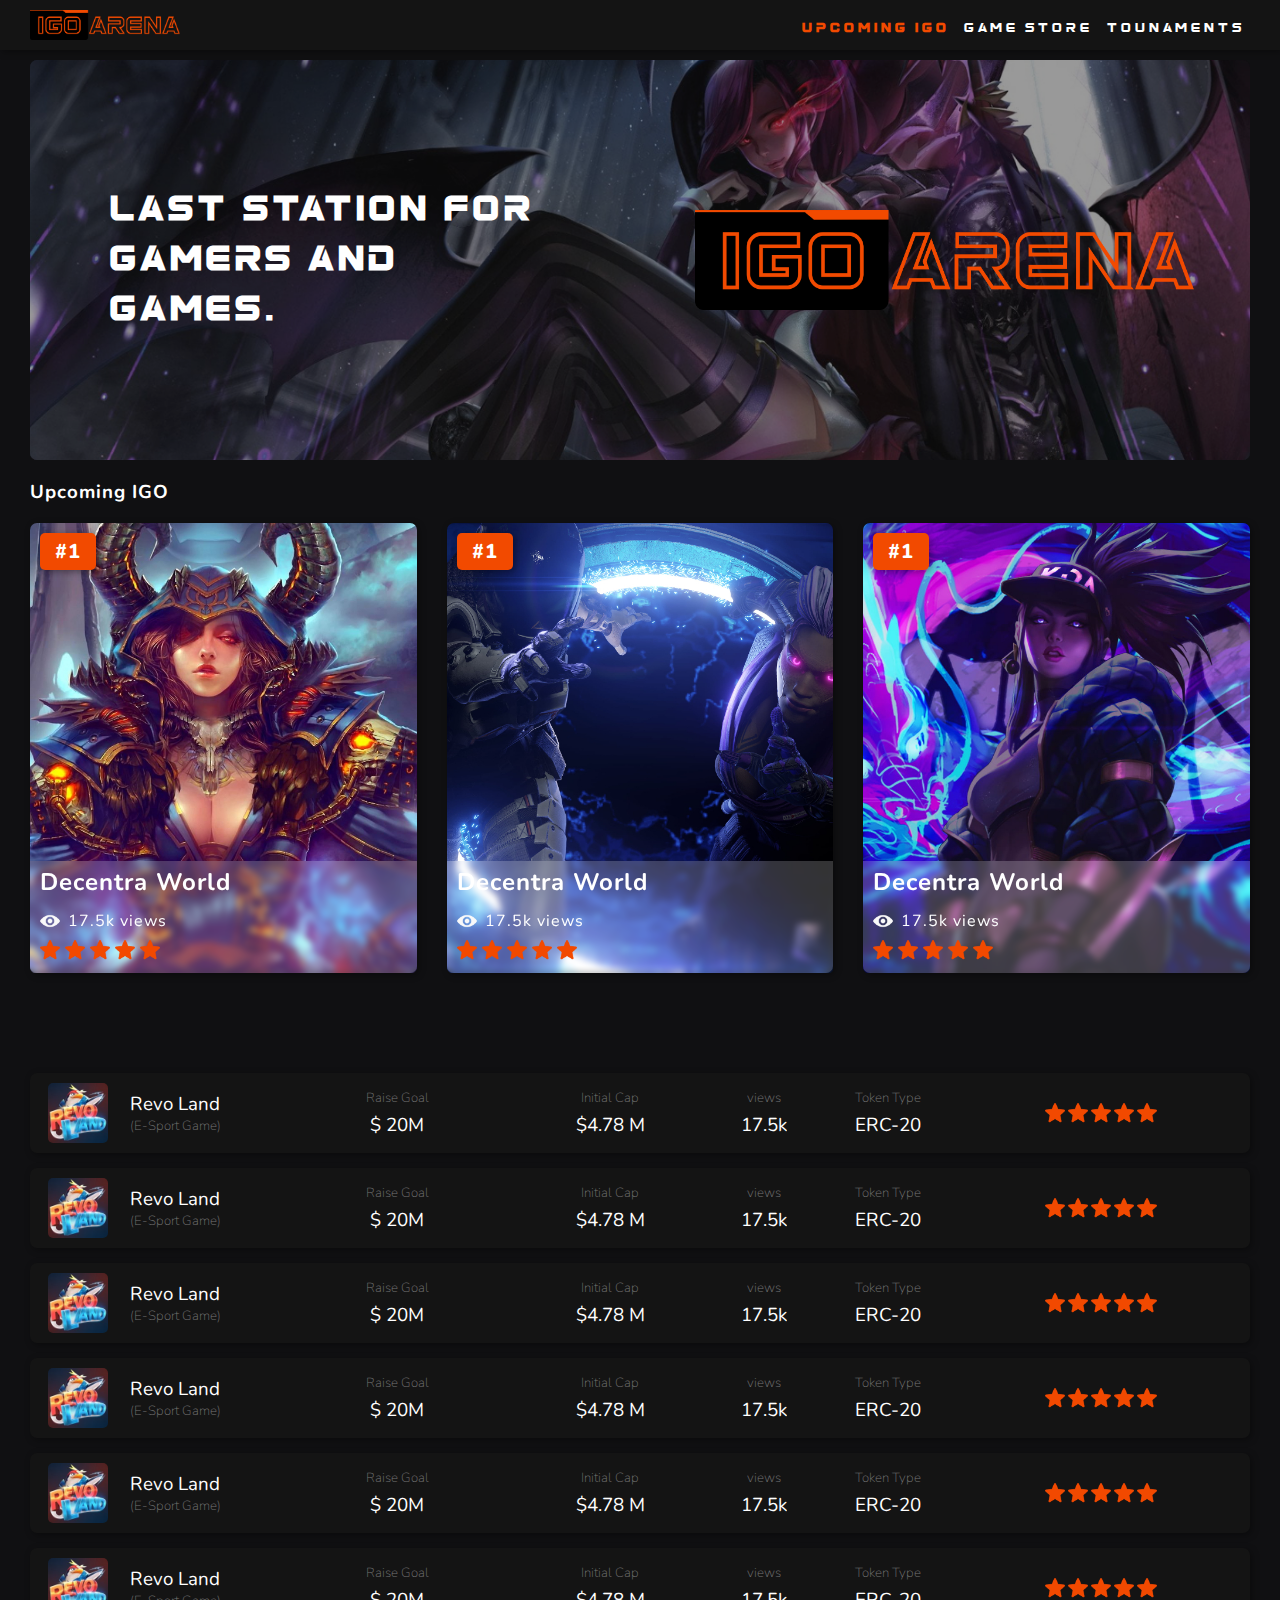
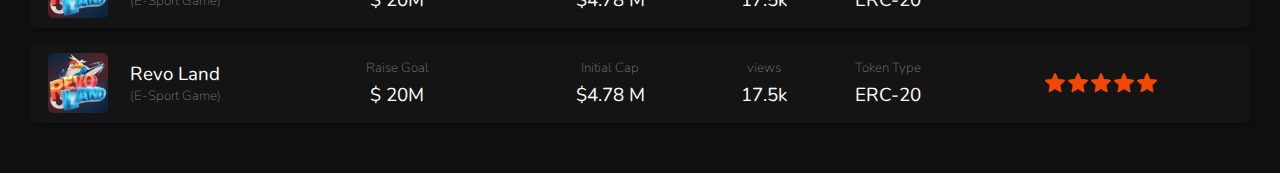
<file: index.html>
<!DOCTYPE html>
<html lang="en">

<head>
  <meta charset="UTF-8">
  <meta name="viewport" content="width=device-width, initial-scale=1.0">
  <link href="https://fonts.googleapis.com/icon?family=Material+Icons" rel="stylesheet">  <link rel="stylesheet" href="css/service_css.css">
  <title>Document</title>
</head>

<body>
  <div class="container">

    <nav id="nav-bar">

        <i class="material-icons" id="show_menu">dashboard</i>

      <label class="nav-logo">
      <img src="images/igo_arena.png" alt="">
      </label>

      <ul id="nav-ul">
        <li><a class="active" href="#">Upcoming IGO</a></li>
        <li><a href="#">Game Store</a></li>
        <li><a href="#">Tounaments</a></li>

      </ul>
    </nav>


    <div class="main">

      <div class="info-view">
        <div class="info-layer">
          <div class="info-text">
            <h1>Last station for
              gamers and
              games.</h1>
          </div>
          <div class="logo-div">
            <img src="images/igo_arena.png" alt="igo-arena">
          </div>
        </div>
      </div>



      <div class="upcoming-igo">
        <h3>Upcoming IGO</h3>
        <div class="trending-igo">

          <div class="trending-1">
            <div class="trending-status">
              <h3>#1</h3>
            </div>

            <div class="trending-igo-info">

              <div class="igo-name">
                <h2>Decentra World</h2>
              </div>

              <div class="igo-views">

                <img class="views-img" src="images/eye.png" alt="">
                <h4>17.5k views</h4>

              </div>

              <div class="igo-rating">
                <img class="views-img" src="images/rating.png" alt="">
                <img class="views-img" src="images/rating.png" alt="">
                <img class="views-img" src="images/rating.png" alt="">
                <img class="views-img" src="images/rating.png" alt="">
                <img class="views-img" src="images/rating.png" alt="">

              </div>

            </div>


          </div>

          <div class="trending-2">

            <div class="trending-status">
              <h3>#1</h3>
            </div>

            <div class="trending-igo-info">

              <div class="igo-name">
                <h2>Decentra World</h2>
              </div>

              <div class="igo-views">

                <img class="views-img" src="images/eye.png" alt="">
                <h4>17.5k views</h4>

              </div>

              <div class="igo-rating">
                <img class="views-img" src="images/rating.png" alt="">
                <img class="views-img" src="images/rating.png" alt="">
                <img class="views-img" src="images/rating.png" alt="">
                <img class="views-img" src="images/rating.png" alt="">
                <img class="views-img" src="images/rating.png" alt="">

              </div>

            </div>

          </div>
          <div class="trending-3">

            <div class="trending-status">
              <h3>#1</h3>
            </div>

            <div class="trending-igo-info">

              <div class="igo-name">
                <h2>Decentra World</h2>
              </div>

              <div class="igo-views">

                <img class="views-img" src="images/eye.png" alt="">
                <h4>17.5k views</h4>

              </div>

              <div class="igo-rating">
                <img class="views-img" src="images/rating.png" alt="">
                <img class="views-img" src="images/rating.png" alt="">
                <img class="views-img" src="images/rating.png" alt="">
                <img class="views-img" src="images/rating.png" alt="">
                <img class="views-img" src="images/rating.png" alt="">

              </div>

            </div>

          </div>

        </div>
        <div class="igo-lis"></div>

      </div>

      <div class="all-igo-list">

        <div class="list-div-1">

          <div class="list-logo">
            <img class="list-logo-img" src="images/game-logo-2.jpg" alt="">
          </div>
          <div class="list-name">
            <h3>Revo Land </h3>
            <h5>(E-Sport Game)</h5>
          </div>
          <div class="list-raise">
            <h5>Raise Goal</h5>
            <h3>$ 20M</h3>
          </div>
          <div class="list-marketcap">
            <h5>Initial Cap</h5>
            <h3>$4.78 M</h3>
          </div>
          <div class="list-views">
            <h5>views</h5>
            <h3>17.5k</h3>
          </div>
          <div class="list-tokentype">
            <h5>Token Type</h5>
            <h3>ERC-20</h3>
          </div>
          <div class="list-rating">
            <img class="views-img" src="images/rating.png" alt="">
            <img class="views-img" src="images/rating.png" alt="">
            <img class="views-img" src="images/rating.png" alt="">
            <img class="views-img" src="images/rating.png" alt="">
            <img class="views-img" src="images/rating.png" alt="">
          </div>


        </div>


        <div class="list-div-1">

          <div class="list-logo">
            <img class="list-logo-img" src="images/game-logo-2.jpg" alt="">
          </div>
          <div class="list-name">
            <h3>Revo Land </h3>
            <h5>(E-Sport Game)</h5>
          </div>
          <div class="list-raise">
            <h5>Raise Goal</h5>
            <h3>$ 20M</h3>
          </div>
          <div class="list-marketcap">
            <h5>Initial Cap</h5>
            <h3>$4.78 M</h3>
          </div>
          <div class="list-views">
            <h5>views</h5>
            <h3>17.5k</h3>
          </div>
          <div class="list-tokentype">
            <h5>Token Type</h5>
            <h3>ERC-20</h3>
          </div>
          <div class="list-rating">
            <img class="views-img" src="images/rating.png" alt="">
            <img class="views-img" src="images/rating.png" alt="">
            <img class="views-img" src="images/rating.png" alt="">
            <img class="views-img" src="images/rating.png" alt="">
            <img class="views-img" src="images/rating.png" alt="">
          </div>


        </div>


        <div class="list-div-1">

          <div class="list-logo">
            <img class="list-logo-img" src="images/game-logo-2.jpg" alt="">
          </div>
          <div class="list-name">
            <h3>Revo Land </h3>
            <h5>(E-Sport Game)</h5>
          </div>
          <div class="list-raise">
            <h5>Raise Goal</h5>
            <h3>$ 20M</h3>
          </div>
          <div class="list-marketcap">
            <h5>Initial Cap</h5>
            <h3>$4.78 M</h3>
          </div>
          <div class="list-views">
            <h5>views</h5>
            <h3>17.5k</h3>
          </div>
          <div class="list-tokentype">
            <h5>Token Type</h5>
            <h3>ERC-20</h3>
          </div>
          <div class="list-rating">
            <img class="views-img" src="images/rating.png" alt="">
            <img class="views-img" src="images/rating.png" alt="">
            <img class="views-img" src="images/rating.png" alt="">
            <img class="views-img" src="images/rating.png" alt="">
            <img class="views-img" src="images/rating.png" alt="">
          </div>


        </div>


        <div class="list-div-1">

          <div class="list-logo">
            <img class="list-logo-img" src="images/game-logo-2.jpg" alt="">
          </div>
          <div class="list-name">
            <h3>Revo Land </h3>
            <h5>(E-Sport Game)</h5>
          </div>
          <div class="list-raise">
            <h5>Raise Goal</h5>
            <h3>$ 20M</h3>
          </div>
          <div class="list-marketcap">
            <h5>Initial Cap</h5>
            <h3>$4.78 M</h3>
          </div>
          <div class="list-views">
            <h5>views</h5>
            <h3>17.5k</h3>
          </div>
          <div class="list-tokentype">
            <h5>Token Type</h5>
            <h3>ERC-20</h3>
          </div>
          <div class="list-rating">
            <img class="views-img" src="images/rating.png" alt="">
            <img class="views-img" src="images/rating.png" alt="">
            <img class="views-img" src="images/rating.png" alt="">
            <img class="views-img" src="images/rating.png" alt="">
            <img class="views-img" src="images/rating.png" alt="">
          </div>


        </div>

        <div class="list-div-1">

          <div class="list-logo">
            <img class="list-logo-img" src="images/game-logo-2.jpg" alt="">
          </div>
          <div class="list-name">
            <h3>Revo Land </h3>
            <h5>(E-Sport Game)</h5>
          </div>
          <div class="list-raise">
            <h5>Raise Goal</h5>
            <h3>$ 20M</h3>
          </div>
          <div class="list-marketcap">
            <h5>Initial Cap</h5>
            <h3>$4.78 M</h3>
          </div>
          <div class="list-views">
            <h5>views</h5>
            <h3>17.5k</h3>
          </div>
          <div class="list-tokentype">
            <h5>Token Type</h5>
            <h3>ERC-20</h3>
          </div>
          <div class="list-rating">
            <img class="views-img" src="images/rating.png" alt="">
            <img class="views-img" src="images/rating.png" alt="">
            <img class="views-img" src="images/rating.png" alt="">
            <img class="views-img" src="images/rating.png" alt="">
            <img class="views-img" src="images/rating.png" alt="">
          </div>


        </div>

        <div class="list-div-1">

          <div class="list-logo">
            <img class="list-logo-img" src="images/game-logo-2.jpg" alt="">
          </div>
          <div class="list-name">
            <h3>Revo Land </h3>
            <h5>(E-Sport Game)</h5>
          </div>
          <div class="list-raise">
            <h5>Raise Goal</h5>
            <h3>$ 20M</h3>
          </div>
          <div class="list-marketcap">
            <h5>Initial Cap</h5>
            <h3>$4.78 M</h3>
          </div>
          <div class="list-views">
            <h5>views</h5>
            <h3>17.5k</h3>
          </div>
          <div class="list-tokentype">
            <h5>Token Type</h5>
            <h3>ERC-20</h3>
          </div>
          <div class="list-rating">
            <img class="views-img" src="images/rating.png" alt="">
            <img class="views-img" src="images/rating.png" alt="">
            <img class="views-img" src="images/rating.png" alt="">
            <img class="views-img" src="images/rating.png" alt="">
            <img class="views-img" src="images/rating.png" alt="">
          </div>
        </div>


        <div class="list-div-1">

          <div class="list-logo">
            <img class="list-logo-img" src="images/game-logo-2.jpg" alt="">
          </div>
          <div class="list-name">
            <h3>Revo Land </h3>
            <h5>(E-Sport Game)</h5>
          </div>
          <div class="list-raise">
            <h5>Raise Goal</h5>
            <h3>$ 20M</h3>
          </div>
          <div class="list-marketcap">
            <h5>Initial Cap</h5>
            <h3>$4.78 M</h3>
          </div>
          <div class="list-views">
            <h5>views</h5>
            <h3>17.5k</h3>
          </div>
          <div class="list-tokentype">
            <h5>Token Type</h5>
            <h3>ERC-20</h3>
          </div>
          <div class="list-rating">
            <img class="views-img" src="images/rating.png" alt="">
            <img class="views-img" src="images/rating.png" alt="">
            <img class="views-img" src="images/rating.png" alt="">
            <img class="views-img" src="images/rating.png" alt="">
            <img class="views-img" src="images/rating.png" alt="">
          </div>


        </div>

      </div>

    </div>

  </div>

  </div>

  <script src="main.js"></script>
</body>

</html>
</file>
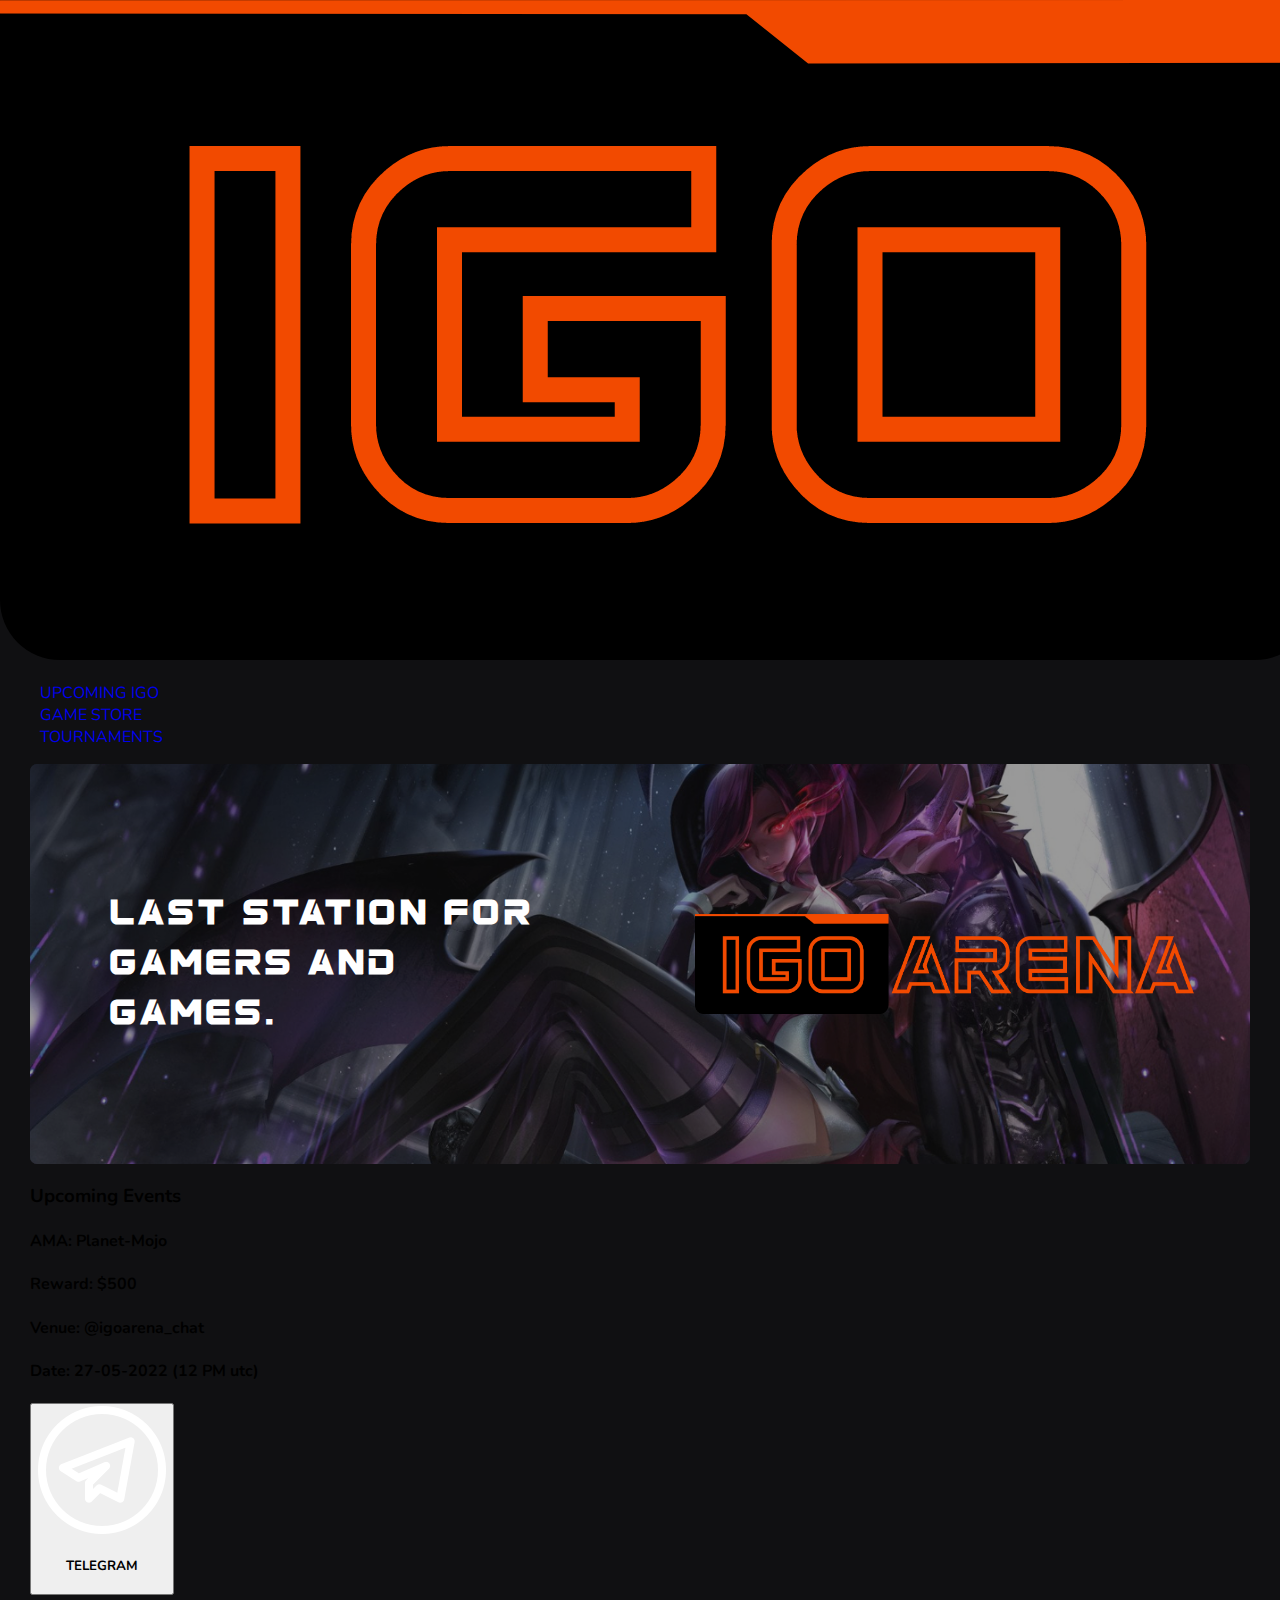
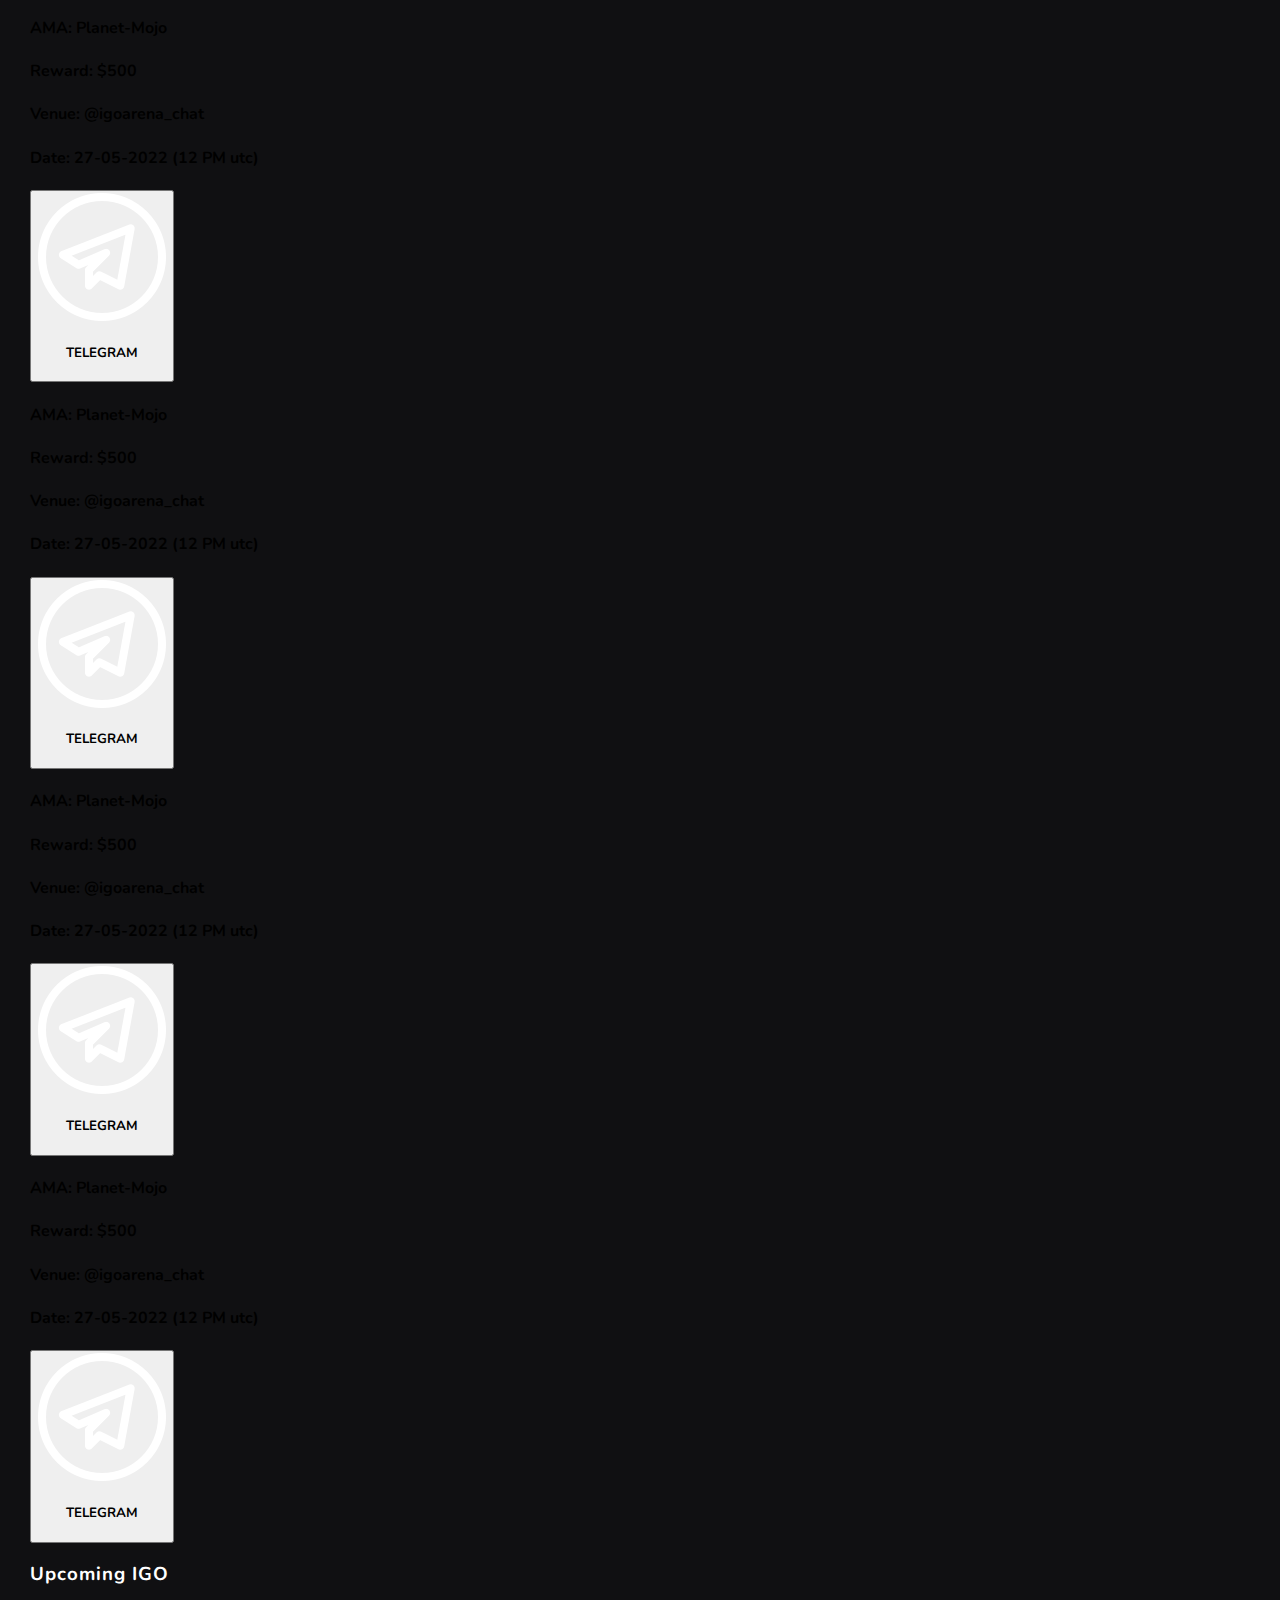
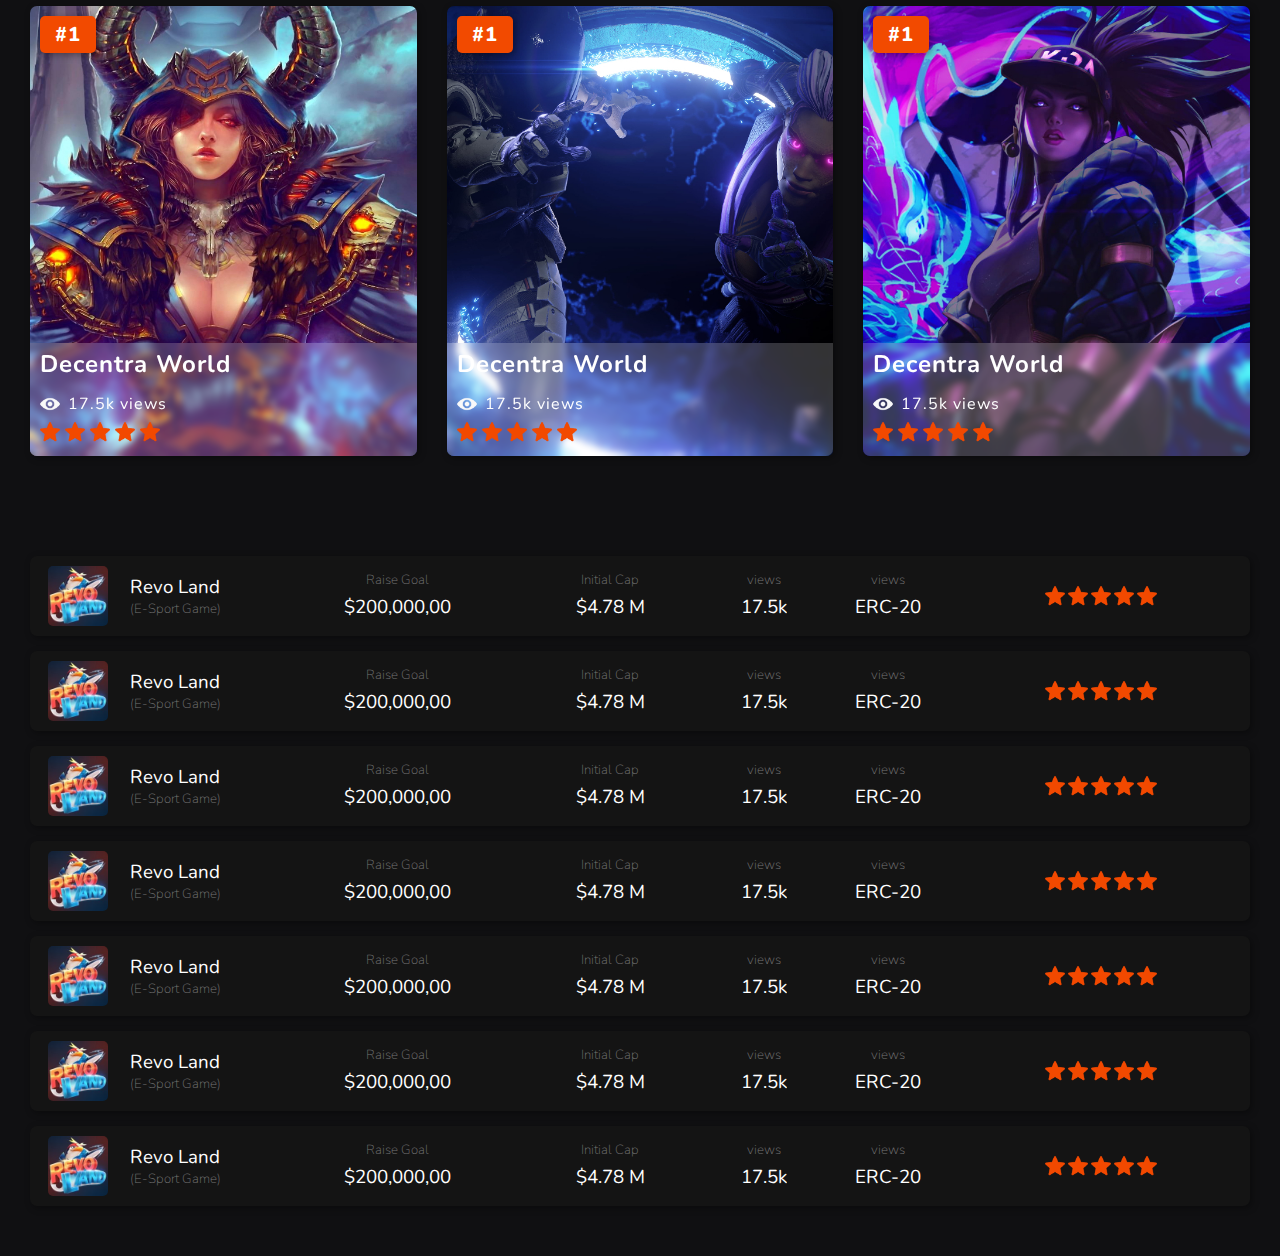
<file: service_web.html>
<!DOCTYPE html>
<html lang="en">

<head>
  <meta charset="UTF-8">
  <meta name="viewport" content="width=device-width, initial-scale=1.0">
  <link rel="stylesheet" href="https://fonts.googleapis.com/icon?family=Material+Icons">
  <link rel="stylesheet" href="css/service_css.css">
  <title>Document</title>
</head>

<body>
  <div class="container">

    <div class="nav">

      <div class="nav-logo"><img src="images/igo_arena.png" alt="igo-arena"></div>
      <div class="nav-itmes">
        <ul>
          <li><a href="#">UPCOMING IGO</a></li>
          <li><a href="#">GAME STORE</a></li>
          <li><a href="#">TOURNAMENTS</a></li>

        </ul>
      </div>


    </div>


    <div class="main">

      <div class="info-view">
        <div class="info-layer">
          <div class="info-text">
            <h1>Last station for
              gamers and
              games.</h1>
          </div>
          <div class="logo-div">
            <img src="images/igo_arena.png" alt="igo-arena">
          </div>
        </div>
      </div>

      <div class="upcoming-events">
        <h3>Upcoming Events</h3>
        <div class="slideshow-events">

          <div class="mySlides">

            <div class="slide-layer">
              <div class="svg-event-div">
                <h4>AMA: Planet-Mojo</h4>
              </div>

              <div class="event-info">
                <h4>Reward: $500</h4>
                <h4>Venue: @igoarena_chat</h4>
                <h4>Date: 27-05-2022 (12 PM utc)</h4>
              </div>


              <div class="join-event">
                <button class="join-event-btn">
                  <img src="/images/telegram.png" alt="">
                  <h4>TELEGRAM</h4>
                </button>
              </div>
            </div>
          </div>

          <div class="mySlides">

            <div class="slide-layer">
              <div class="svg-event-div">
                <h4>AMA: Planet-Mojo</h4>
              </div>

              <div class="event-info">
                <h4>Reward: $500</h4>
                <h4>Venue: @igoarena_chat</h4>
                <h4>Date: 27-05-2022 (12 PM utc)</h4>
              </div>


              <div class="join-event">
                <button class="join-event-btn">
                  <img src="/images/telegram.png" alt="">
                  <h4>TELEGRAM</h4>
                </button>
              </div>
            </div>
          </div>

          <div class="mySlides">

            <div class="slide-layer">
              <div class="svg-event-div">
                <h4>AMA: Planet-Mojo</h4>
              </div>

              <div class="event-info">
                <h4>Reward: $500</h4>
                <h4>Venue: @igoarena_chat</h4>
                <h4>Date: 27-05-2022 (12 PM utc)</h4>
              </div>


              <div class="join-event">
                <button class="join-event-btn">
                  <img src="/images/telegram.png" alt="">
                  <h4>TELEGRAM</h4>
                </button>
              </div>
            </div>
          </div>

          <div class="mySlides">

            <div class="slide-layer">
              <div class="svg-event-div">
                <h4>AMA: Planet-Mojo</h4>
              </div>

              <div class="event-info">
                <h4>Reward: $500</h4>
                <h4>Venue: @igoarena_chat</h4>
                <h4>Date: 27-05-2022 (12 PM utc)</h4>
              </div>


              <div class="join-event">
                <button class="join-event-btn">
                  <img src="/images/telegram.png" alt="">
                  <h4>TELEGRAM</h4>
                </button>
              </div>
            </div>
          </div>

          <div class="mySlides">

            <div class="slide-layer">
              <div class="svg-event-div">
                <h4>AMA: Planet-Mojo</h4>
              </div>

              <div class="event-info">
                <h4>Reward: $500</h4>
                <h4>Venue: @igoarena_chat</h4>
                <h4>Date: 27-05-2022 (12 PM utc)</h4>
              </div>


              <div class="join-event">
                <button class="join-event-btn">
                  <img src="/images/telegram.png" alt="">
                  <h4>TELEGRAM</h4>
                </button>
              </div>
            </div>
          </div>



        </div>
      </div>

      <div class="upcoming-igo">
        <h3>Upcoming IGO</h3>
        <div class="trending-igo">

          <div class="trending-1">
            <div class="trending-status">
              <h3>#1</h3>
            </div>

            <div class="trending-igo-info">

              <div class="igo-name">
                <h2>Decentra World</h2>
              </div>

              <div class="igo-views">

                <img class="views-img" src="/images/eye.png" alt="">
                <h4>17.5k views</h4>

              </div>

              <div class="igo-rating">
                <img class="views-img" src="/images/rating.png" alt="">
                <img class="views-img" src="/images/rating.png" alt="">
                <img class="views-img" src="/images/rating.png" alt="">
                <img class="views-img" src="/images/rating.png" alt="">
                <img class="views-img" src="/images/rating.png" alt="">

              </div>

            </div>


          </div>

          <div class="trending-2">

            <div class="trending-status">
              <h3>#1</h3>
            </div>

            <div class="trending-igo-info">

              <div class="igo-name">
                <h2>Decentra World</h2>
              </div>

              <div class="igo-views">

                <img class="views-img" src="/images/eye.png" alt="">
                <h4>17.5k views</h4>

              </div>

              <div class="igo-rating">
                <img class="views-img" src="/images/rating.png" alt="">
                <img class="views-img" src="/images/rating.png" alt="">
                <img class="views-img" src="/images/rating.png" alt="">
                <img class="views-img" src="/images/rating.png" alt="">
                <img class="views-img" src="/images/rating.png" alt="">

              </div>

            </div>

          </div>
          <div class="trending-3">

            <div class="trending-status">
              <h3>#1</h3>
            </div>

            <div class="trending-igo-info">

              <div class="igo-name">
                <h2>Decentra World</h2>
              </div>

              <div class="igo-views">

                <img class="views-img" src="/images/eye.png" alt="">
                <h4>17.5k views</h4>

              </div>

              <div class="igo-rating">
                <img class="views-img" src="/images/rating.png" alt="">
                <img class="views-img" src="/images/rating.png" alt="">
                <img class="views-img" src="/images/rating.png" alt="">
                <img class="views-img" src="/images/rating.png" alt="">
                <img class="views-img" src="/images/rating.png" alt="">

              </div>

            </div>

          </div>

        </div>
        <div class="igo-lis"></div>

      </div>

      <div class="all-igo-list">

        <div class="list-div-1">

          <div class="list-logo">
            <img class="list-logo-img" src="/images/game-logo-2.jpg" alt="">
          </div>
          <div class="list-name">
            <h3>Revo Land </h3>
            <h5>(E-Sport Game)</h5>
          </div>
          <div class="list-raise">
            <h5>Raise Goal</h5>
            <h3>$200,000,00</h3>
          </div>
          <div class="list-marketcap">
            <h5>Initial Cap</h5>
            <h3>$4.78 M</h3>
          </div>
          <div class="list-views">
            <h5>views</h5>
            <h3>17.5k</h3>
          </div>
          <div class="list-tokentype">
            <h5>views</h5>
            <h3>ERC-20</h3>
          </div>
          <div class="list-rating">
            <img class="views-img" src="/images/rating.png" alt="">
            <img class="views-img" src="/images/rating.png" alt="">
            <img class="views-img" src="/images/rating.png" alt="">
            <img class="views-img" src="/images/rating.png" alt="">
            <img class="views-img" src="/images/rating.png" alt="">
          </div>


        </div>


        <div class="list-div-1">

          <div class="list-logo">
            <img class="list-logo-img" src="/images/game-logo-2.jpg" alt="">
          </div>
          <div class="list-name">
            <h3>Revo Land </h3>
            <h5>(E-Sport Game)</h5>
          </div>
          <div class="list-raise">
            <h5>Raise Goal</h5>
            <h3>$200,000,00</h3>
          </div>
          <div class="list-marketcap">
            <h5>Initial Cap</h5>
            <h3>$4.78 M</h3>
          </div>
          <div class="list-views">
            <h5>views</h5>
            <h3>17.5k</h3>
          </div>
          <div class="list-tokentype">
            <h5>views</h5>
            <h3>ERC-20</h3>
          </div>
          <div class="list-rating">
            <img class="views-img" src="/images/rating.png" alt="">
            <img class="views-img" src="/images/rating.png" alt="">
            <img class="views-img" src="/images/rating.png" alt="">
            <img class="views-img" src="/images/rating.png" alt="">
            <img class="views-img" src="/images/rating.png" alt="">
          </div>


        </div>


        <div class="list-div-1">

          <div class="list-logo">
            <img class="list-logo-img" src="/images/game-logo-2.jpg" alt="">
          </div>
          <div class="list-name">
            <h3>Revo Land </h3>
            <h5>(E-Sport Game)</h5>
          </div>
          <div class="list-raise">
            <h5>Raise Goal</h5>
            <h3>$200,000,00</h3>
          </div>
          <div class="list-marketcap">
            <h5>Initial Cap</h5>
            <h3>$4.78 M</h3>
          </div>
          <div class="list-views">
            <h5>views</h5>
            <h3>17.5k</h3>
          </div>
          <div class="list-tokentype">
            <h5>views</h5>
            <h3>ERC-20</h3>
          </div>
          <div class="list-rating">
            <img class="views-img" src="/images/rating.png" alt="">
            <img class="views-img" src="/images/rating.png" alt="">
            <img class="views-img" src="/images/rating.png" alt="">
            <img class="views-img" src="/images/rating.png" alt="">
            <img class="views-img" src="/images/rating.png" alt="">
          </div>


        </div>


        <div class="list-div-1">

          <div class="list-logo">
            <img class="list-logo-img" src="/images/game-logo-2.jpg" alt="">
          </div>
          <div class="list-name">
            <h3>Revo Land </h3>
            <h5>(E-Sport Game)</h5>
          </div>
          <div class="list-raise">
            <h5>Raise Goal</h5>
            <h3>$200,000,00</h3>
          </div>
          <div class="list-marketcap">
            <h5>Initial Cap</h5>
            <h3>$4.78 M</h3>
          </div>
          <div class="list-views">
            <h5>views</h5>
            <h3>17.5k</h3>
          </div>
          <div class="list-tokentype">
            <h5>views</h5>
            <h3>ERC-20</h3>
          </div>
          <div class="list-rating">
            <img class="views-img" src="/images/rating.png" alt="">
            <img class="views-img" src="/images/rating.png" alt="">
            <img class="views-img" src="/images/rating.png" alt="">
            <img class="views-img" src="/images/rating.png" alt="">
            <img class="views-img" src="/images/rating.png" alt="">
          </div>


        </div>

        <div class="list-div-1">

          <div class="list-logo">
            <img class="list-logo-img" src="/images/game-logo-2.jpg" alt="">
          </div>
          <div class="list-name">
            <h3>Revo Land </h3>
            <h5>(E-Sport Game)</h5>
          </div>
          <div class="list-raise">
            <h5>Raise Goal</h5>
            <h3>$200,000,00</h3>
          </div>
          <div class="list-marketcap">
            <h5>Initial Cap</h5>
            <h3>$4.78 M</h3>
          </div>
          <div class="list-views">
            <h5>views</h5>
            <h3>17.5k</h3>
          </div>
          <div class="list-tokentype">
            <h5>views</h5>
            <h3>ERC-20</h3>
          </div>
          <div class="list-rating">
            <img class="views-img" src="/images/rating.png" alt="">
            <img class="views-img" src="/images/rating.png" alt="">
            <img class="views-img" src="/images/rating.png" alt="">
            <img class="views-img" src="/images/rating.png" alt="">
            <img class="views-img" src="/images/rating.png" alt="">
          </div>


        </div>

        <div class="list-div-1">

          <div class="list-logo">
            <img class="list-logo-img" src="/images/game-logo-2.jpg" alt="">
          </div>
          <div class="list-name">
            <h3>Revo Land </h3>
            <h5>(E-Sport Game)</h5>
          </div>
          <div class="list-raise">
            <h5>Raise Goal</h5>
            <h3>$200,000,00</h3>
          </div>
          <div class="list-marketcap">
            <h5>Initial Cap</h5>
            <h3>$4.78 M</h3>
          </div>
          <div class="list-views">
            <h5>views</h5>
            <h3>17.5k</h3>
          </div>
          <div class="list-tokentype">
            <h5>views</h5>
            <h3>ERC-20</h3>
          </div>
          <div class="list-rating">
            <img class="views-img" src="/images/rating.png" alt="">
            <img class="views-img" src="/images/rating.png" alt="">
            <img class="views-img" src="/images/rating.png" alt="">
            <img class="views-img" src="/images/rating.png" alt="">
            <img class="views-img" src="/images/rating.png" alt="">
          </div>
        </div>

        
        <div class="list-div-1">

          <div class="list-logo">
            <img class="list-logo-img" src="/images/game-logo-2.jpg" alt="">
          </div>
          <div class="list-name">
            <h3>Revo Land </h3>
            <h5>(E-Sport Game)</h5>
          </div>
          <div class="list-raise">
            <h5>Raise Goal</h5>
            <h3>$200,000,00</h3>
          </div>
          <div class="list-marketcap">
            <h5>Initial Cap</h5>
            <h3>$4.78 M</h3>
          </div>
          <div class="list-views">
            <h5>views</h5>
            <h3>17.5k</h3>
          </div>
          <div class="list-tokentype">
            <h5>views</h5>
            <h3>ERC-20</h3>
          </div>
          <div class="list-rating">
            <img class="views-img" src="/images/rating.png" alt="">
            <img class="views-img" src="/images/rating.png" alt="">
            <img class="views-img" src="/images/rating.png" alt="">
            <img class="views-img" src="/images/rating.png" alt="">
            <img class="views-img" src="/images/rating.png" alt="">
          </div>


        </div>

      </div>

    </div>

  </div>

  </div>

  <script src="/main.js"></script>
</body>

</html>
</file>
<file: css/service_css.css>
@import url('https://fonts.googleapis.com/css2?family=Nunito:wght@400;600;800&display=swap');

:root {
    --background-color: #101012;
    --cards-color: #141414;
    --border-radius: 7px;
    --theme-color: #F24A00;
    --shadow: 2px 2px 7px #0000005b;
}

@font-face {
    font-family: bBigerOver;
    src: url(fonts/bBigerOver.ttf);
}

* {
    text-decoration: none;
    list-style: none;
    box-sizing: border-box;
    font-family: 'Nunito', sans-serif;
}

body {
    padding: 0;
    margin: 0;
    background-color: var(--background-color);
    overflow-x: hidden;
    box-sizing: border-box
}


nav {
    background-color: var(--cards-color);
    box-shadow: var(--shadow);
    height: 50px;
    width: 100%;
}

label.nav-logo img {
    width: 150px;
    height: 30px;
    margin-left: 30px;
    margin-top: 10px;
}


nav ul {
    float: right;
    margin-right: 30px;
}

nav ul li {
    display: inline-block;
    margin: 0 5px;
}

nav ul li a {
    color: white;
    font-size: 12px;
    text-transform: uppercase;
    font-weight: lighter;
    font-family: bBigerOver;
    letter-spacing: 3px;
}

a.active {
    font-weight: bold;
    color: var(--theme-color);
}




.material-icons {
    font-size: 30px;
    color: white;
    float: right;
    line-height: 50px;
    margin-right: 40px;
    cursor: pointer;
    display: none;
}



.main {
    margin-top: 10px;
    margin-left: 30px;
    margin-right: 30px;

}

.info-view {
    display: flex;
    height: 400px;
    background-color: var(--cards-color);
    border-radius: var(--border-radius);
    background-image: url('../images/info_back.jpg');
    background-position: center;
    background-repeat: no-repeat;
    background-size: cover;

}

.info-layer {
    display: flex;
    flex: 1;
    height: 100%;
    background: #16161670;
    border-radius: var(--border-radius);

}

.info-text {
    display: flex;
    flex: 1;
    align-items: center;
    justify-content: center;

}

.info-text h1 {
    width: 450px;
    line-height: 50px;
    letter-spacing: 5px;
    color: white;
    font-family: bBigerOver;
}

.logo-div {
    display: flex;
    flex: 1;
    align-items: center;
    justify-content: center;

}

.logo-div img {
    height: 100px;
    width: 500px;
}



.upcoming-igo {
    color: white;
    letter-spacing: 1px;
    font-family: 'Nunito', sans-serif;
    font-weight: 600;
}

.trending-igo {
    margin-bottom: 100px;
    display: grid;
    grid-template-columns: repeat(3, 1fr);
    column-gap: 30px;


}

.trending-1 {
    height: 450px;
    box-shadow: var(--shadow);
    border-radius: var(--border-radius);
    background-color: var(--cards-color);
    background-image: url('../images/trendinf-igo-1.jpg');
    background-position: center;
    background-size: cover;
    background-repeat: no-repeat;
    position: relative;

}

.trending-2 {

    height: 450px;
    box-shadow: var(--shadow);
    border-radius: var(--border-radius);
    background-color: var(--cards-color);
    background-image: url('../images/trendinf-igo-2.jpg');
    background-position: center;
    background-size: cover;
    background-repeat: no-repeat;
    position: relative;
}

.trending-3 {

    height: 450px;
    box-shadow: var(--shadow);
    border-radius: var(--border-radius);
    background-color: var(--cards-color);
    background-image: url('../images/trendinf-igo-3.jpg');
    background-position: center;
    background-size: cover;
    background-repeat: no-repeat;
    position: relative;
}

.trending-status h3 {
    background-color: var(--theme-color);
    display: inline-block;
    margin: 10px;
    padding: 5px 15px 5px 15px;
    border-radius: 5px;
    box-shadow: var(--shadow);
    font-family: 'Nunito', sans-serif;
    font-size: 20px;
    font-weight: 800;
}

.trending-igo-info {
    width: 100%;
    height: 25%;
    position: absolute;
    bottom: 0;
    background: rgba(255, 255, 255, 0.2);
    backdrop-filter: blur(3px);
    border-radius: 0 0 7px 7px;
    display: flex;
    flex-direction: column;
    font-family: 'Nunito', sans-serif;
}

.igo-name {

    padding: 0;
    margin: 0 0 0 10px;
    min-height: 30%;
    display: flex;
    align-items: center;
}

.igo-views {
    min-height: 30%;
    display: flex;
    align-items: center;
    margin: 0 0 0 10px;
    gap: 8px;

}


.igo-rating {
    min-height: 30%;
    display: flex;
    align-items: flex-start;
    margin: 0 0 0 10px;
    gap: 5px;
}

.igo-views h4 {
    font-weight: 400;
}

.views-img {
    width: 20px;
    height: 20px;
}

.all-igo-list {
    width: 100%;
    margin-bottom: 50px;
}



.list-div-1 {
    width: 100%;
    height: 80px;
    background-color: var(--cards-color);
    border-radius: var(--border-radius);
    box-shadow: var(--shadow);
    margin-bottom: 15px;
    display: flex;
    gap: 5px;
}

.list-div-1 h3,
h5 {
    margin: 0;
    padding: 0;
    font-family: 'Nunito', sans-serif;
}

.list-div-1 h3 {
    font-weight: 400;
}

.list-div-1 h5 {
    font-weight: 100;
    color: #757575;
}


.list-logo {
    flex: 0.8;
    display: flex;
    justify-content: center;
    align-items: center;
}

.list-name {
    flex: 1.2;
    display: flex;
    flex-direction: column;
    justify-content: center;
    color: white;

}


.list-raise {
    flex: 2;
    display: flex;
    flex-direction: column;
    justify-content: center;
    color: white;
    align-items: center;

}

.list-marketcap {
    flex: 1.5;
    display: flex;
    flex-direction: column;
    justify-content: center;
    color: white;
    align-items: center;
}

.list-views {
    flex: 1;
    display: flex;
    flex-direction: column;
    justify-content: center;
    color: white;
    align-items: center;
}

.list-tokentype {
    flex: 1;
    display: flex;
    flex-direction: column;
    justify-content: center;
    color: white;
    align-items: center;
}

.list-rating {
    flex: 2.5;
    display: flex;
    align-items: center;
    justify-content: center;
    color: white;
    gap: 3px;
}


.list-logo-img {
    border-radius: 5px;
    height: 60px;
    width: 60px;
    object-fit: cover;
}

.list-name h3 {
    max-width: 180px;
    white-space: nowrap;
    text-overflow: ellipsis;
    overflow: hidden;
}


.list-raise h5,
h3 {
    max-width: 180px;
    white-space: nowrap;
    text-overflow: ellipsis;
    overflow: hidden;
}

.list-raise h5,
.list-marketcap h5,
.list-views h5,
.list-tokentype h5 {
    margin-bottom: 5px;

}







@media (max-width: 700px) {
    /* for mobile device */


    .main {

        margin-top: 10px;
        margin-left: 10px;
        margin-right: 10px;

    }

    label.nav-logo img {
        margin-left: 10px;
    }

    nav ul li a {
        font-size: 16px;
    }

    .material-icons {
        display: block;
        margin: 0 10px 0 0;
    }

    ul {
        display: none;
        width: 100%;
        text-align: center;

    }

    nav ul li {
        display: block;
        padding: 5px;
    }

    nav ul li a {
        font-size: 15px;
        font-family: bBigerOver;
        letter-spacing: 3px;
        font-weight: lighter;
    }

    a.active {
        font-weight: bold;
        color: var(--theme-color);
    }


    .info-view {
        height: 150px;
    }

    .info-text {
        display: flex;
        align-items: center;
        justify-content: center;
    
    }
    .info-text h1 {
        padding: 0 5px 0 10px;
        width: 100%;
        line-height: 15px;
        letter-spacing: 5px;
        color: white;
        font-family: bBigerOver;
        font-size: 0.8rem;
    }

    .logo-div img {
        height: 43px;
        width: 200px;
        padding: 0 5px 0 5px;
    }


    .trending-igo {
        margin-bottom: 100px;
        display: grid;
        grid-template-columns: repeat(1, 1fr);
        row-gap: 30px;

    }

    .trending-1,
    .trending-2,
    .trending-3 {
        height: 300px;

    }

    .trending-igo-info {
        width: 100%;
        height: 40%;

    }

    .list-div-1 {
        height: 50px;
    }


    .list-div-1 h3 {
        font-size: 10px;
    }

    .list-div-1 h5 {
        font-size: 8px;
    }



    .list-logo-img {
        border-radius: 3px;
        height: 30px;
        width: 30px;
        object-fit: cover;
    }


    .list-name {
        flex: 1;

    }

    .list-logo {
        justify-content: center;
        align-items: center;
        padding-left: 1px;
        flex: 1.5;

    }

    .list-raise {
        flex: 2
    }

    .list-rating {
        gap: 1px;
    }

    .list-rating img {

        height: 10px;
        width: 10px;
    }

    .list-tokentype {
        display: none;
    }
}
</file>
